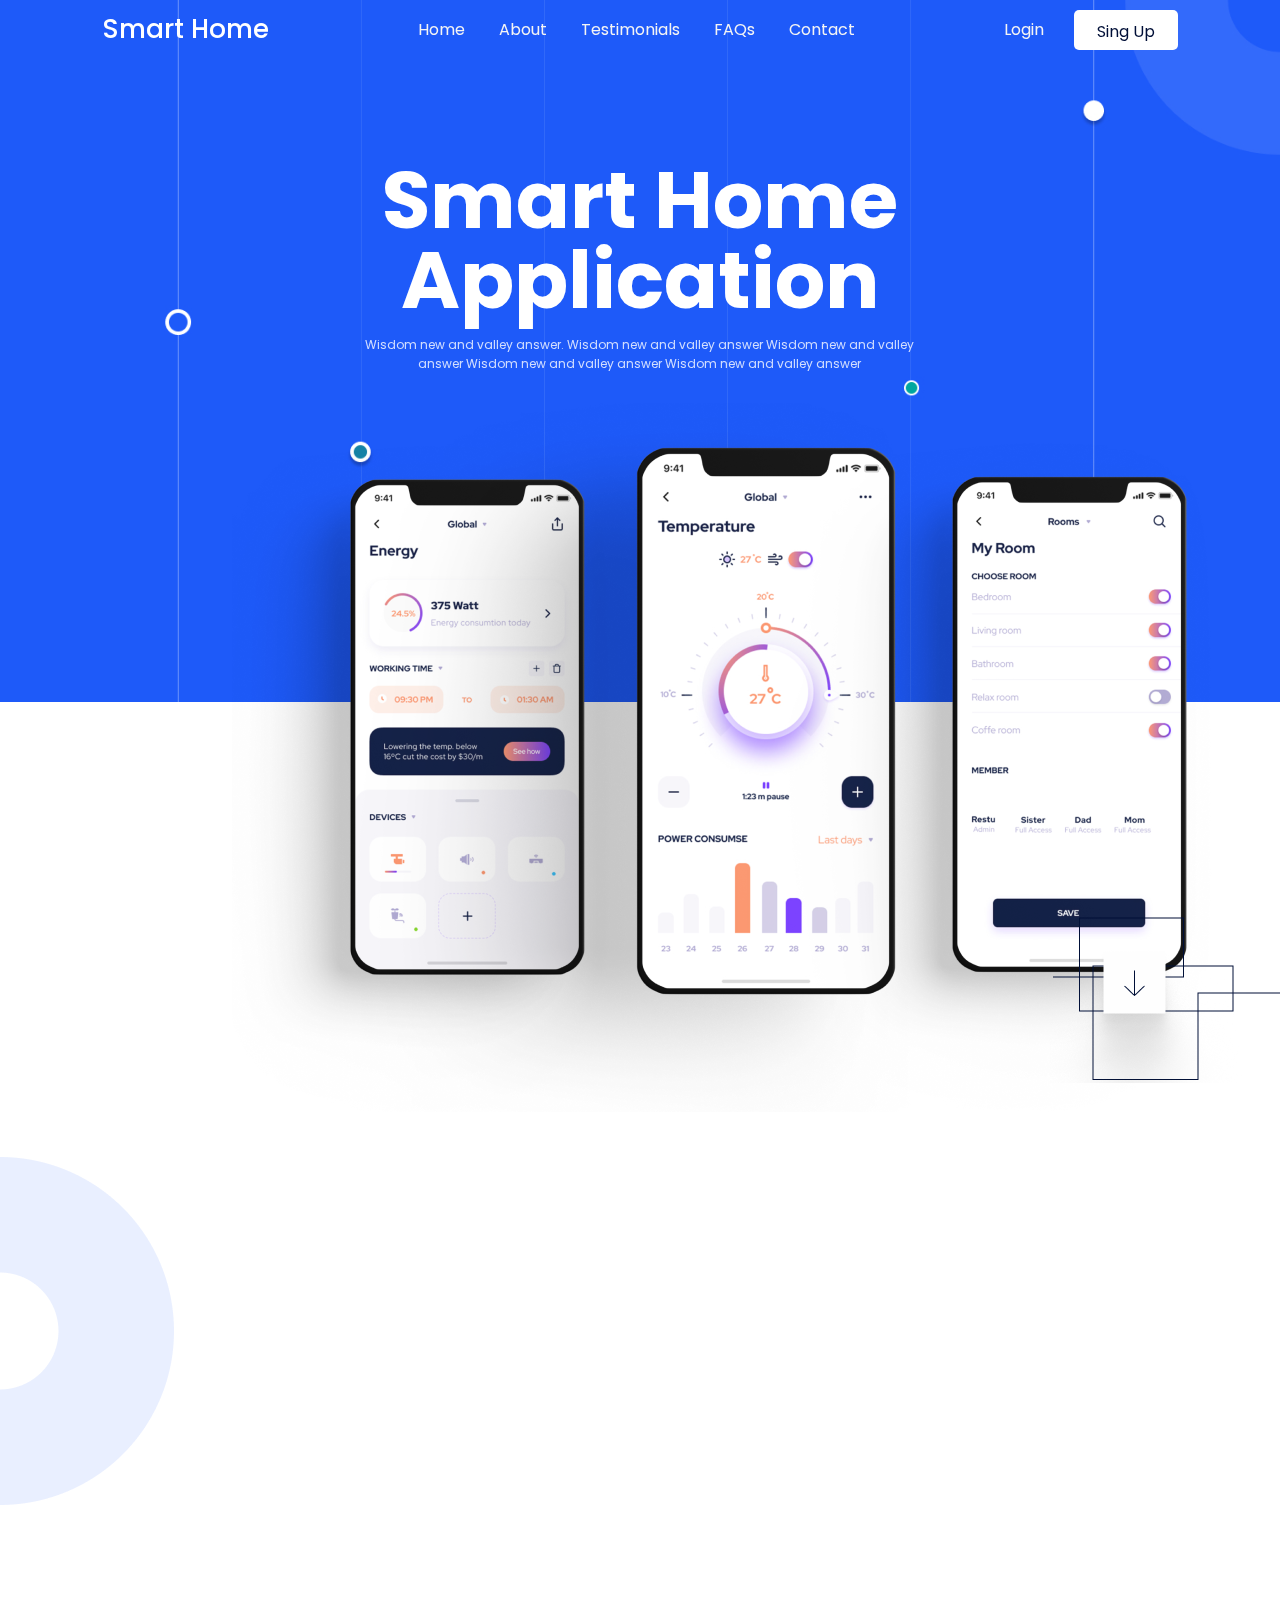
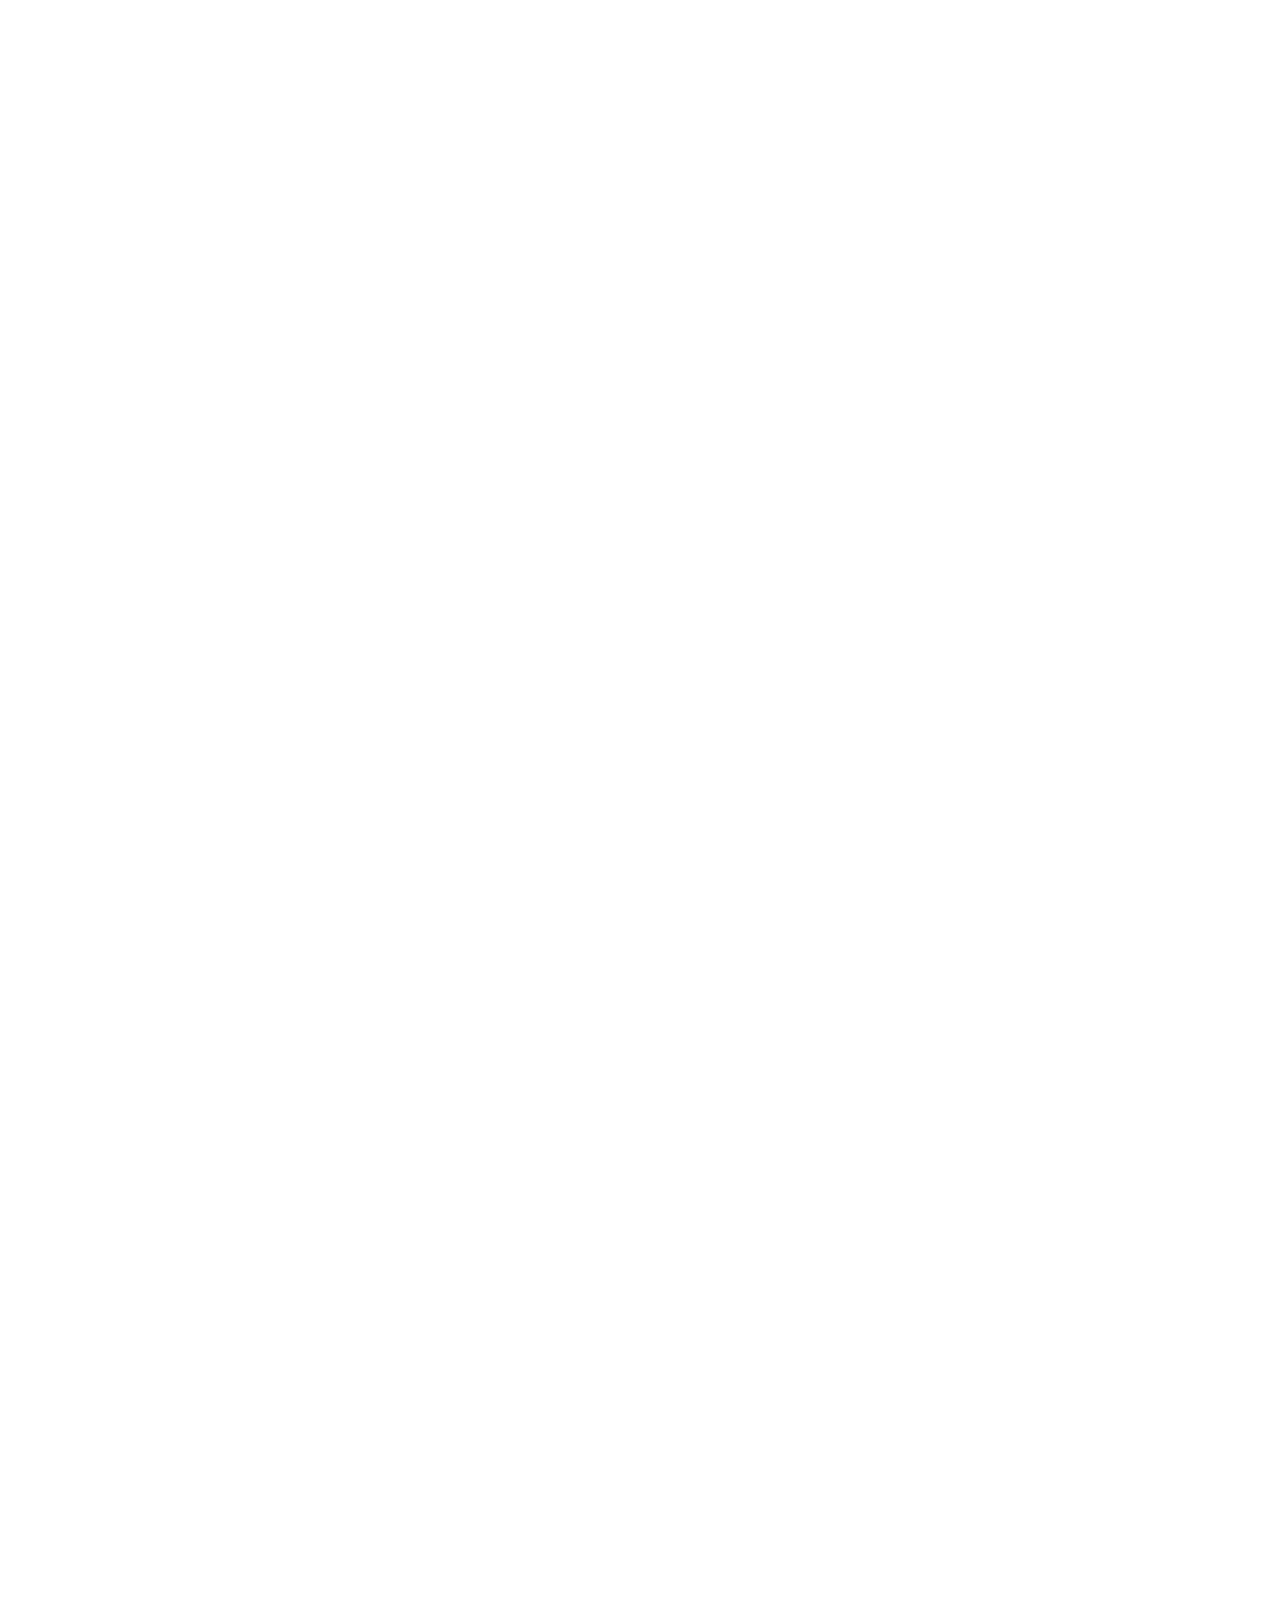
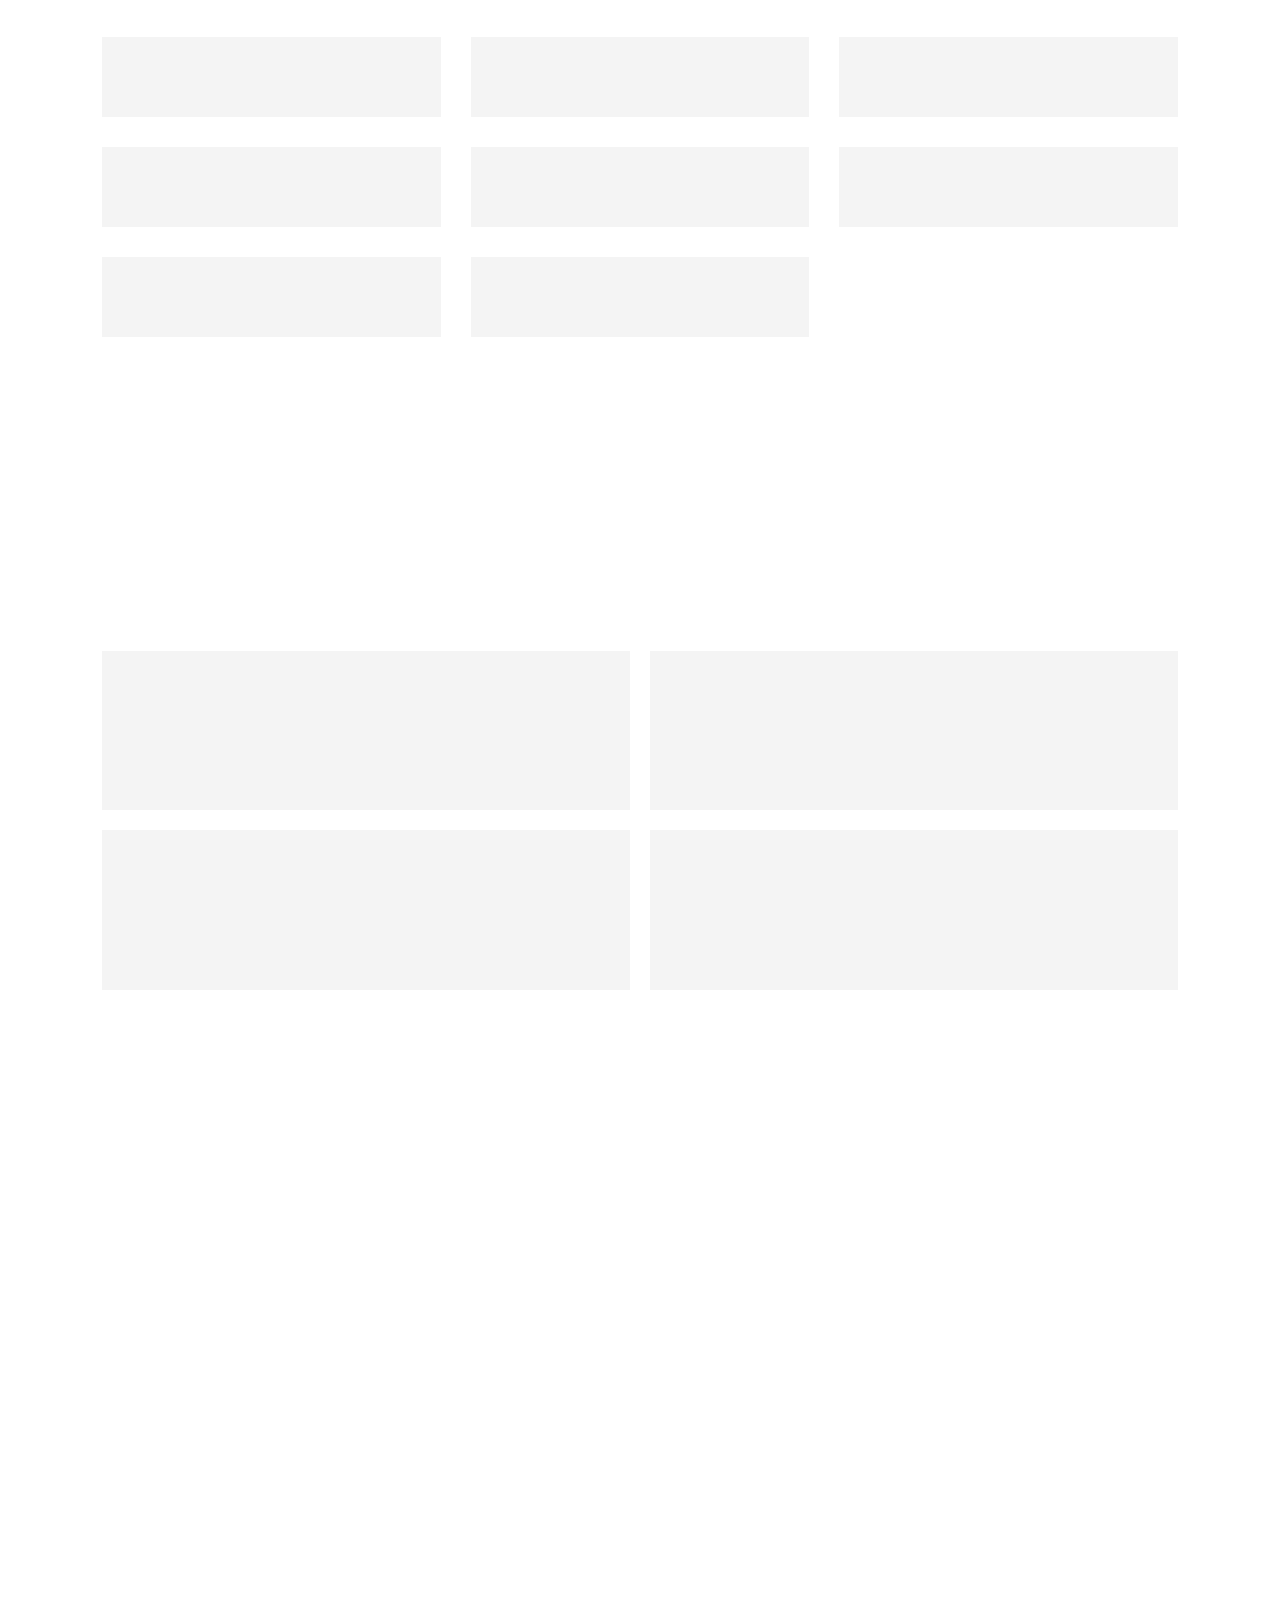
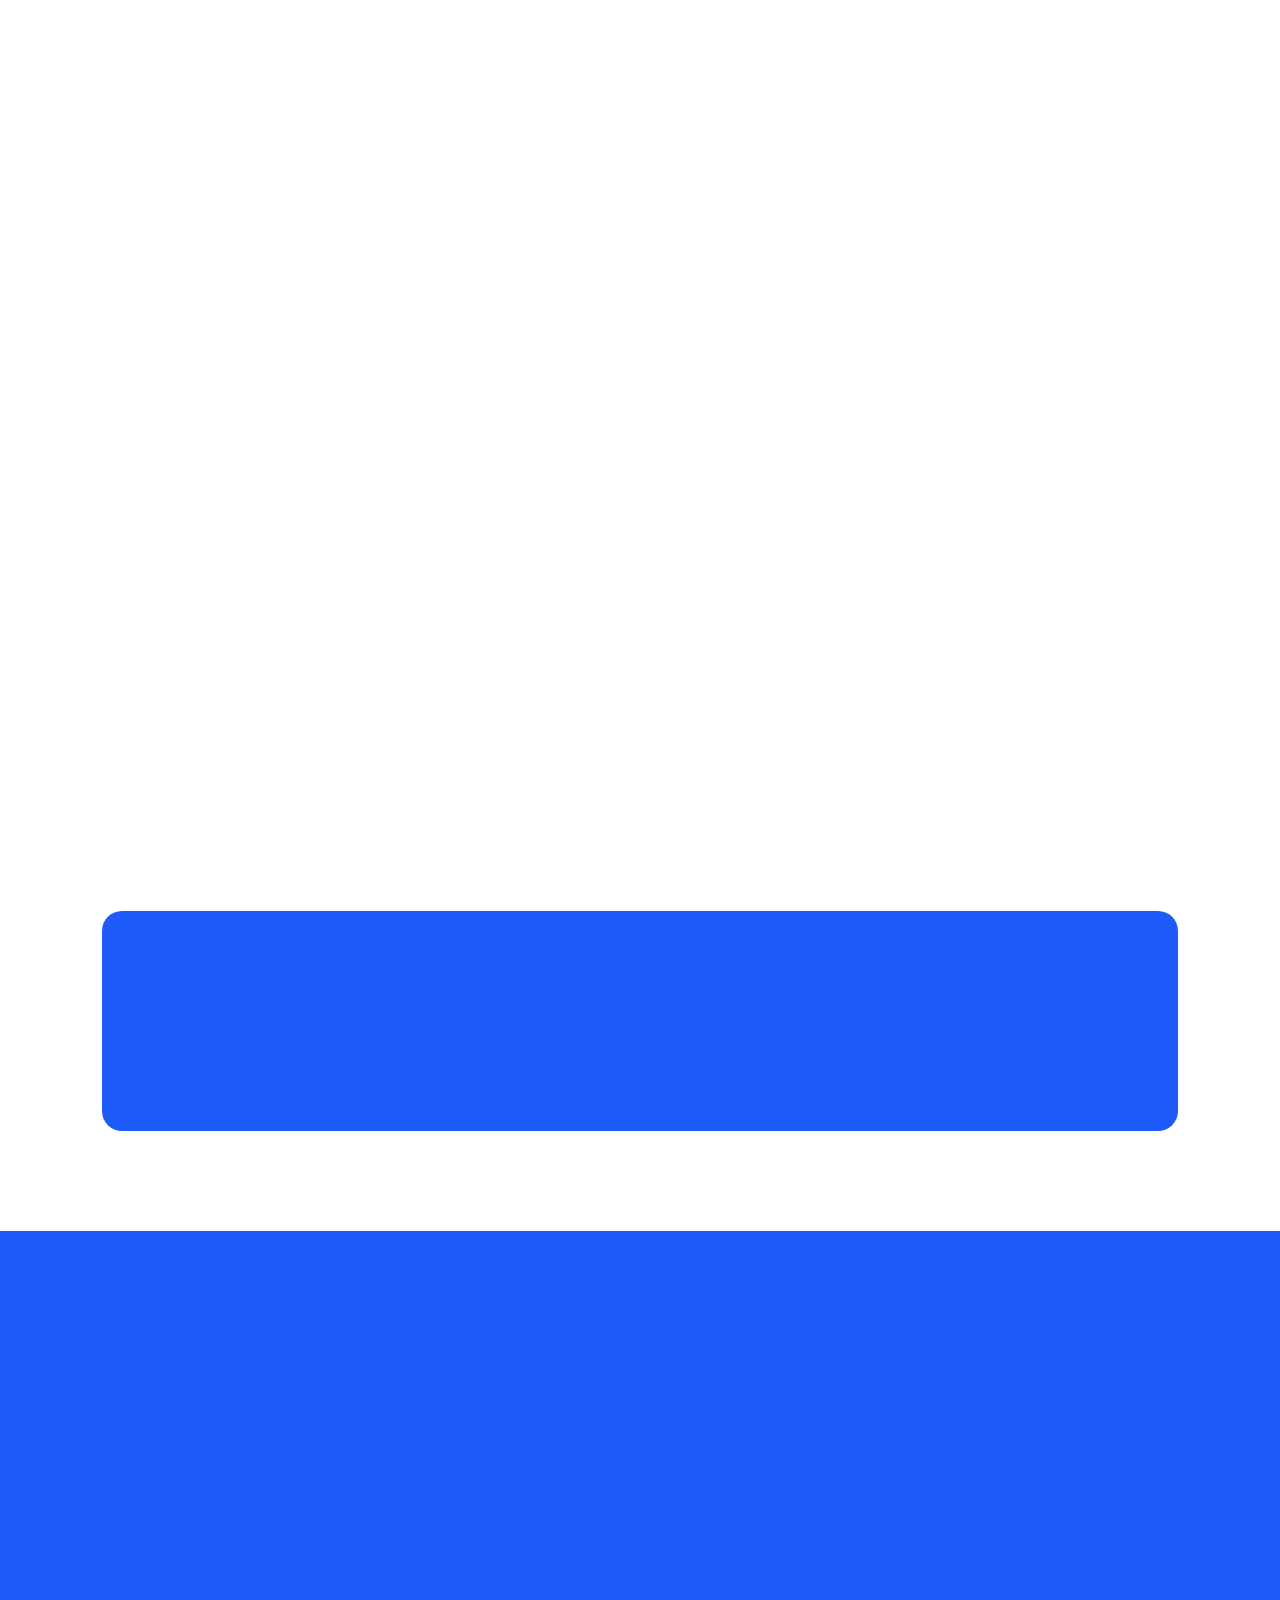
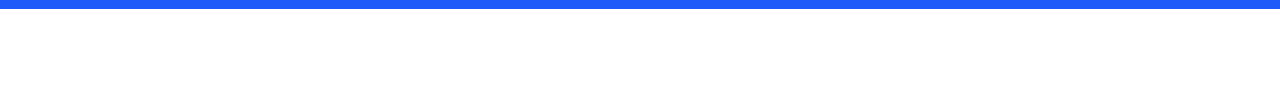
<file: index.html>
<!DOCTYPE html>
<html lang="en">
  <head>
    <meta charset="UTF-8" />
    <meta http-equiv="X-UA-Compatible" content="IE=edge" />
    <link rel="stylesheet" href="./assets/css/style.css" />
    <meta name="viewport" content="width=device-width, initial-scale=1.0" />
    <link
      rel="stylesheet"
      href="https://cdnjs.cloudflare.com/ajax/libs/font-awesome/6.3.0/css/all.min.css"
      integrity="sha512-SzlrxWUlpfuzQ+pcUCosxcglQRNAq/DZjVsC0lE40xsADsfeQoEypE+enwcOiGjk/bSuGGKHEyjSoQ1zVisanQ=="
      crossorigin="anonymous"
      referrerpolicy="no-referrer"
    />
    <link rel="preconnect" href="https://fonts.googleapis.com" />
    <link rel="preconnect" href="https://fonts.gstatic.com" crossorigin />
    <link
      href="https://fonts.googleapis.com/css2?family=Poppins:ital,wght@0,200;0,300;0,400;0,500;1,100;1,600&display=swap"
      rel="stylesheet"
    />
    <!-- Animate Scroll cdn -->
    <link href="https://unpkg.com/aos@2.3.1/dist/aos.css" rel="stylesheet">
    <title>Smart Home</title>
  </head>
  <body>
    <div class="app">
      <!-- navbar -->
      <nav class="nav">
        <div class="container nav-container">
          <a href="#" class="nav-logo"> Smart Home </a>
          <ul class="nav-list hide">
            <li class="nav-item">
              <a href="#" class="nav-link">Home</a>
            </li>
  
            <li class="nav-item">
              <a href="#" class="nav-link">About</a>
            </li>
  
            <li class="nav-item">
              <a href="#" class="nav-link">Testimonials</a>
            </li>
  
            <li class="nav-item">
              <a href="#" class="nav-link">FAQs</a>
            </li>
  
            <li class="nav-item">
              <a href="#" class="nav-link">Contact</a>
            </li>
          </ul>
          <div class="nav-singin-singup">
            <a href="#" class="nav-singin">Login</a>
            <a href="#" class="btn btn-primary nav-singup">Sing up</a>
          </div>
          <div class="nav-icon">
            <a class="menu-btn"><i class="fa-solid fa-bars"></i></a>
            <a class="close-btn"><i class="fa-solid fa-xmark"></i></a>
          </div>
        </div>
      </nav>
  
      <!-- Header -->
  
      <header class="header">
        <div class="container container-header">
          <h1 class="header-title" data-aos="fade-up">Smart Home <br />Application</h1>
          <p class="lead" data-aos="fade-up">
            Wisdom new and valley answer. Wisdom new and valley answer Wisdom new
            and valley answer Wisdom new and valley answer Wisdom new and valley
            answer
          </p>
          <div class="header-image">
            <img src="./assets/images/hero.png" alt="" data-aos="fade-up"/>
          </div>
          <div class="cta">
            <a href="" class="cta-link">
              <img src="./assets/images/apstore.png" alt="" class="apstore-img" data-aos="fade-up"/>
            </a>
  
            <a href="" class="cta-link">
              <img data-aos="fade-up"
                src="./assets/images/google_play.png"
                alt=""
                class="apstore-img"
              />
            </a>
          </div>
          <div class="header-social">
            <a href="" class="header-social-link" data-aos="fade-up">
              <i class="fa-brands fa-facebook"></i>
            </a>
            <a href="" class="header-social-link" data-aos="fade-up">
              <i class="fa-brands fa-instagram"></i>
            </a>
            <a href="" class="header-social-link" data-aos="fade-up">
              <i class="fa-brands fa-twitter"></i>
            </a>
            <a href="" class="header-social-link" data-aos="fade-up">
              <i class="fa-brands fa-linkedin"></i>
            </a>
          </div>
        </div>
  
        <div class="header-decorator-1">
          <img src="./assets/images/header-decorator1.png" alt="" />
        </div>
  
        <div class="header-decorator-2">
          <img src="./assets/images/header-decorator-2.png" alt="" />
        </div>
      </header>
  
      <!-- End header -->
  
      <!-- About -->
  
      <section id="about">
          <h1 class="section__title" data-aos="fade-up">About Us</h1>
          <div class="container about__container">
              <article class="about__article">
                  <div class="about__image">
                      <img src="./assets/images/about1.png" alt="" data-aos="fade-up">
                  </div>
                  <div class="about__content" data-aos="fade-up">
                      <h2 class="about__acticle">Smart Home's Smart Services</h2>
                      <p class="about__acticle-para">Wisdom new and valley answer. Wisdom new and valley answer Wisdom new
                          and valley answer Wisdom new and valley answer Wisdom new and valley
                          answer Wisdom new and valley answer. Wisdom new and valley answer Wisdom new
                          and valley answer Wisdom new and valley answer Wisdom new and valley
                          answer
                      </p>
                      <button class="btn" data-aos="fade-up">Learn more</button>
                  </div>
              </article>
  
              <article class="about__article">
                  <div class="about__content" data-aos="fade-up">
                      <h2 class="about__acticle">Smart Home's Smart Services</h2>
                      <p class="about__acticle-para">Wisdom new and valley answer. Wisdom new and valley answer Wisdom new
                          and valley answer Wisdom new and valley answer Wisdom new and valley
                          answer Wisdom new and valley answer. Wisdom new and valley answer Wisdom new
                          and valley answer Wisdom new and valley answer Wisdom new and valley
                          answer
                      </p>
                      <button class="btn" data-aos="fade-up">Learn more</button>
                  </div>
                  
                  <div class="about__image">
                      <img src="./assets/images/about2.png" alt="" data-aos="fade-up">
                  </div>
              </article>
  
              <article class="about__article">
                  <div class="about__image">
                      <img src="./assets/images/about3.png" alt="" data-aos="fade-up">
                  </div>
                  <div class="about__content" data-aos="fade-up">
                      <h2 class="about__acticle">Smart Home's Smart Services</h2>
                      <p class="about__acticle-para">Wisdom new and valley answer. Wisdom new and valley answer Wisdom new
                          and valley answer Wisdom new and valley answer Wisdom new and valley
                          answer Wisdom new and valley answer. Wisdom new and valley answer Wisdom new
                          and valley answer Wisdom new and valley answer Wisdom new and valley
                          answer
                      </p>
                      <button class="btn" data-aos="fade-up">Learn more</button>
                  </div>
              </article>
          </div>
      </section>
      <!-- End About -->
  
       <!-- Client -->
       <section id="client">
          <h1 class="section__title" data-aos="fade-up">Our Client</h1>
          <p class="lead section__para" data-aos="fade-up">Lorem ipsum dolor sit, amet consectetur adipisicing elit. Ullam corporis similique repellat corrupti, obcaecati maxime aliquid animi omnis quia iste? Lorem ipsum dolor sit, amet consectetur adipisicing elit. Ullam corporis similique repellat corrupti, obcaecati maxime aliquid animi omnis quia iste?</p>
          <div class="container container__client">
              <div class="img-client-box">
                  <img src="./assets/images/client1.png" alt="" class="img__client" data-aos="fade-up">
              </div>
              <div class="img-client-box">
                  <img src="./assets/images/client2.png" alt="" class="img__client" data-aos="fade-up">
              </div>
              <div class="img-client-box">
                  <img src="./assets/images/client3.png" alt="" class="img__client" data-aos="fade-up">
              </div>
              <div class="img-client-box">
                  <img src="./assets/images/client4.png" alt="" class="img__client" data-aos="fade-up">
              </div>
              <div class="img-client-box">
                  <img src="./assets/images/client5.png" alt="" class="img__client" data-aos="fade-up">
              </div>
              <div class="img-client-box">
                  <img src="./assets/images/client6.png" alt="" class="img__client" data-aos="fade-up">
              </div>
              <div class="img-client-box">
                  <img src="./assets/images/client7.png" alt="" class="img__client" data-aos="fade-up">
              </div>
              <div class="img-client-box">
                  <img src="./assets/images/client8.png" alt="" class="img__client" data-aos="fade-up">
              </div>
           
       </section>
       <!-- End section -->
  
       <section id="testimonials">
          <h1 class="section__title" data-aos="fade-up">Testimonials</h1>
          <p class="lead section__para" data-aos="fade-up">Lorem ipsum dolor sit, amet consectetur adipisicing elit. Ullam corporis similique repellat corrupti, obcaecati maxime aliquid animi omnis quia iste? Lorem ipsum dolor sit, amet consectetur adipisicing elit. Ullam corporis similique repellat corrupti, obcaecati maxime aliquid animi omnis quia iste?</p>
          <div class="container container__testimonials">
              <article class="testimonials">
                  <p class="testimonials__para" data-aos="fade-up">
                      Lorem ipsum dolor sit amet consectetur, adipisicing elit. Inventore fugit repellat dolores dolor saepe, odit, similique sapiente rem laudantium, voluptatem assumenda nostrum. Voluptates mollitia dolores porro cum consequuntur optio, vel eos vitae consequatur iste doloribus et, quisquam perspiciatis natus veniam.
                  </p>
                  <div class="testimonials__client" data-aos="fade-up">
                      <img src="./assets/images/avatar1.jpg" alt="" class="avatar">
                      <div class="testimonials__work">
                          <p class="testimonials__name">Diana Ayi</p>
                          <p class="testimonials__job">Musician</p>
                      </div>
                  </div>
              </article>
  
              <article class="testimonials">
                  <p class="testimonials__para" data-aos="fade-up">
                      Lorem ipsum dolor sit amet consectetur, adipisicing elit. Inventore fugit repellat dolores dolor saepe, odit, similique sapiente rem laudantium, voluptatem assumenda nostrum. Voluptates mollitia dolores porro cum consequuntur optio, vel eos vitae consequatur iste doloribus et, quisquam perspiciatis natus veniam.
                  </p>
                  <div class="testimonials__client" data-aos="fade-up">
                      <img src="./assets/images/avatar2.jpg" alt="" class="avatar">
                      <div class="testimonials__work">
                          <p class="testimonials__name">Diana Ayi</p>
                          <p class="testimonials__job">Web Develop</p>
                      </div>
                  </div>
              </article>
  
              <article class="testimonials">
                  <p class="testimonials__para" data-aos="fade-up">
                      Lorem ipsum dolor sit amet consectetur, adipisicing elit. Inventore fugit repellat dolores dolor saepe, odit, similique sapiente rem laudantium, voluptatem assumenda nostrum. Voluptates mollitia dolores porro cum consequuntur optio, vel eos vitae consequatur iste doloribus et, quisquam perspiciatis natus veniam.
                  </p>
                  <div class="testimonials__client" data-aos="fade-up">
                      <img src="./assets/images/avatar3.jpg" alt="" class="avatar">
                      <div class="testimonials__work">
                          <p class="testimonials__name">Diana Ayi</p>
                          <p class="testimonials__job">Polician</p>
                      </div>
                  </div>
              </article>
  
              <article class="testimonials">
                  <p class="testimonials__para" data-aos="fade-up">
                      Lorem ipsum dolor sit amet consectetur, adipisicing elit. Inventore fugit repellat dolores dolor saepe, odit, similique sapiente rem laudantium, voluptatem assumenda nostrum. Voluptates mollitia dolores porro cum consequuntur optio, vel eos vitae consequatur iste doloribus et, quisquam perspiciatis natus veniam.
                  </p>
                  <div class="testimonials__client" data-aos="fade-up">
                      <img src="./assets/images/avatar4.jpg" alt="" class="avatar">
                      <div class="testimonials__work">
                          <p class="testimonials__name">Diana Ayi</p>
                          <p class="testimonials__job">Doctor</p>
                      </div>
                  </div>
              </article>
          </div>
       </section>
  
       <!-- FAQs -->
       <section id="faqs">
        <h1 class="section__title" data-aos="fade-up">FAQS</h1>
        <div class="container container__faqs">
          <article class="faqs" data-aos="fade-up">
            <span class="faqs__icon"><i class="fas fa-plus icon-faqs"></i></span>
            <div class="faqs__question-answer">
              <h4 class="faqs__question">How does this work?</h4>
              <p class="faqs__answer">Lorem ipsum dolor sit amet consectetur adipisicing elit. Unde doloremque quaerat animi dolorum sed fugit rerum similique praesentium voluptate quos aliquam, repudiandae laudantium eius provident at excepturi officiis ad delectus aspernatur, eaque corrupti? Cumque, repellat labore iste in est quia.</p>
            </div>
          </article>
          <!-- faqs -->
          <article class="faqs" data-aos="fade-up">
            <span class="faqs__icon"><i class="fas fa-plus icon-faqs"></i></span>
            <div class="faqs__question-answer">
              <h4 class="faqs__question">How does this work?</h4>
              <p class="faqs__answer">Lorem ipsum dolor sit amet consectetur adipisicing elit. Unde doloremque quaerat animi dolorum sed fugit rerum similique praesentium voluptate quos aliquam, repudiandae laudantium eius provident at excepturi officiis ad delectus aspernatur, eaque corrupti? Cumque, repellat labore iste in est quia.</p>
            </div>
          </article>
          <article class="faqs" data-aos="fade-up">
            <span class="faqs__icon"><i class="fas fa-plus icon-faqs"></i></span>
            <div class="faqs__question-answer">
              <h4 class="faqs__question">How does this work?</h4>
              <p class="faqs__answer">Lorem ipsum dolor sit amet consectetur adipisicing elit. Unde doloremque quaerat animi dolorum sed fugit rerum similique praesentium voluptate quos aliquam, repudiandae laudantium eius provident at excepturi officiis ad delectus aspernatur, eaque corrupti? Cumque, repellat labore iste in est quia.</p>
            </div>
          </article>
  
          <article class="faqs" data-aos="fade-up">
            <span class="faqs__icon"><i class="fas fa-plus icon-faqs"></i></span>
            <div class="faqs__question-answer">
              <h4 class="faqs__question">How does this work?</h4>
              <p class="faqs__answer">Lorem ipsum dolor sit amet consectetur adipisicing elit. Unde doloremque quaerat animi dolorum sed fugit rerum similique praesentium voluptate quos aliquam, repudiandae laudantium eius provident at excepturi officiis ad delectus aspernatur, eaque corrupti? Cumque, repellat labore iste in est quia.</p>
            </div>
          </article>
        </div>
       </section>
       <!-- end faqs -->
  
       <!-- dowload app -->
       <section>
        <div class="container container__dowload">
          <div class="dowload__content" data-aos="fade-up">
            <h1 class="dowload__title">Download App</h1>
            <p class="dowload__sub-title">
              Lorem ipsum dolor, sit amet consectetur adipisicing elit. Delectus ex tenetur molestiae quisquam? Minus deleniti expedita enim? Est, dicta eos tenetur cupiditate odio magnam deserunt minus necessitatibus velit ut? Quasi.
            </p>
            <div class="download__app" data-aos="fade-up">
              <img src="./assets/images/google_play.png" alt="" class="download__google-play">
              <img src="./assets/images/apstore.png" alt="" class="download__app-store">
            </div>
          </div>
  
          <div class="download__image" data-aos="fade-up">
            <img src="./assets/images/app.png" alt="">
          </div>
        </div>
       </section>
  
       <!-- Subcribe -->
       <section>
        <div class="container container__subcribe">
          <div class="subcribe__content" data-aos="fade-up">
            <h2 class="subcribe__title">Subscribe to get updated</h2>
            <p class="subcribe__para">Lorem, ipsum dolor sit amet consectetur adipisicing elit. Reiciendis sed ipsam, ratione sit dignissimos quas perferendis voluptas id officiis! Eum.</p>
          </div>
          <button class="btn btn-primary" data-aos="fade-up">Get updates</button>
        </div>
       </section>
       <!-- End suscribe -->
  
       <footer class="footer">
          <div class="container container_footer">
            <div class="footer__1" data-aos="fade-up">
              <a href="#" class="footer__logo">SmartHome</a>
              <p class="footer__para">Lorem ipsum dolor sit amet consectetur adipisicing elit. Nesciunt omnis voluptas assumenda ea quam aliquid unde autem minus quos tempore!</p>
              <div class="footer__form-suscribe">
                <input type="email"  class="footer__input" required placeholder="Email">
                <button type="submit" class="btn btn-primary btn-submit"><i class="fas fa-arrow-right"></i></button>
              </div>
            </div>
  
            <div class="footer__2" data-aos="fade-up">
              <h4 class="footer__title">Permalinks</h4>
              <ul class="footer__list">
                <li class="footer__item">
                  <a href="#" class="footer__link">Home</a>
                </li>
                <li class="footer__item">
                  <a href="#" class="footer__link">About</a>
                </li>
                <li class="footer__item">
                  <a href="#" class="footer__link">Testimonials</a>
                </li>
                <li class="footer__item">
                  <a href="#" class="footer__link">Faqs</a>
                </li>
                <li class="footer__item">
                  <a href="#" class="footer__link">Contact</a>
                </li>
              </ul>  
            </div>
  
            <div class="footer__3" data-aos="fade-up">
              <h4 class="footer__title">Primacy</h4>
              <ul class="footer__list">
                <li class="footer__item">
                  <a href="#" class="footer__link">Primacy Policy</a>
                </li>
                <li class="footer__item">
                  <a href="#" class="footer__link">Terms and conditions</a>
                </li>
                <li class="footer__item">
                  <a href="#" class="footer__link">Refund Policy</a>
                </li>
              </ul>
            </div>
  
            <div class="footer__4" data-aos="fade-up">
              <h4 class="footer__title">Contact us</h4>
              <p class="footer__phone">+01234579888</p>
              <p class="footer__email">shakir260@gmail.com</p>
              <div class="footer__socials">
                <a href="" class="footer-social-link">
                  <i class="fa-brands fa-facebook"></i>
                </a>
                <a href="" class="footer-social-link">
                  <i class="fa-brands fa-instagram"></i>
                </a>
                <a href="" class="footer-social-link">
                  <i class="fa-brands fa-twitter"></i>
                </a>
                <a href="" class="footer-social-link">
                  <i class="fa-brands fa-linkedin"></i>
                </a>
              </div>
            </div>
            <p class="copy-right" data-aos="fade-up">Copy by Sakira Edution Uniware</p>
          </div>
       </footer>
    </div>
     <script src="https://unpkg.com/aos@2.3.1/dist/aos.js"></script>
    <script src="main.js"></script>
  </body>
</html>
</file>
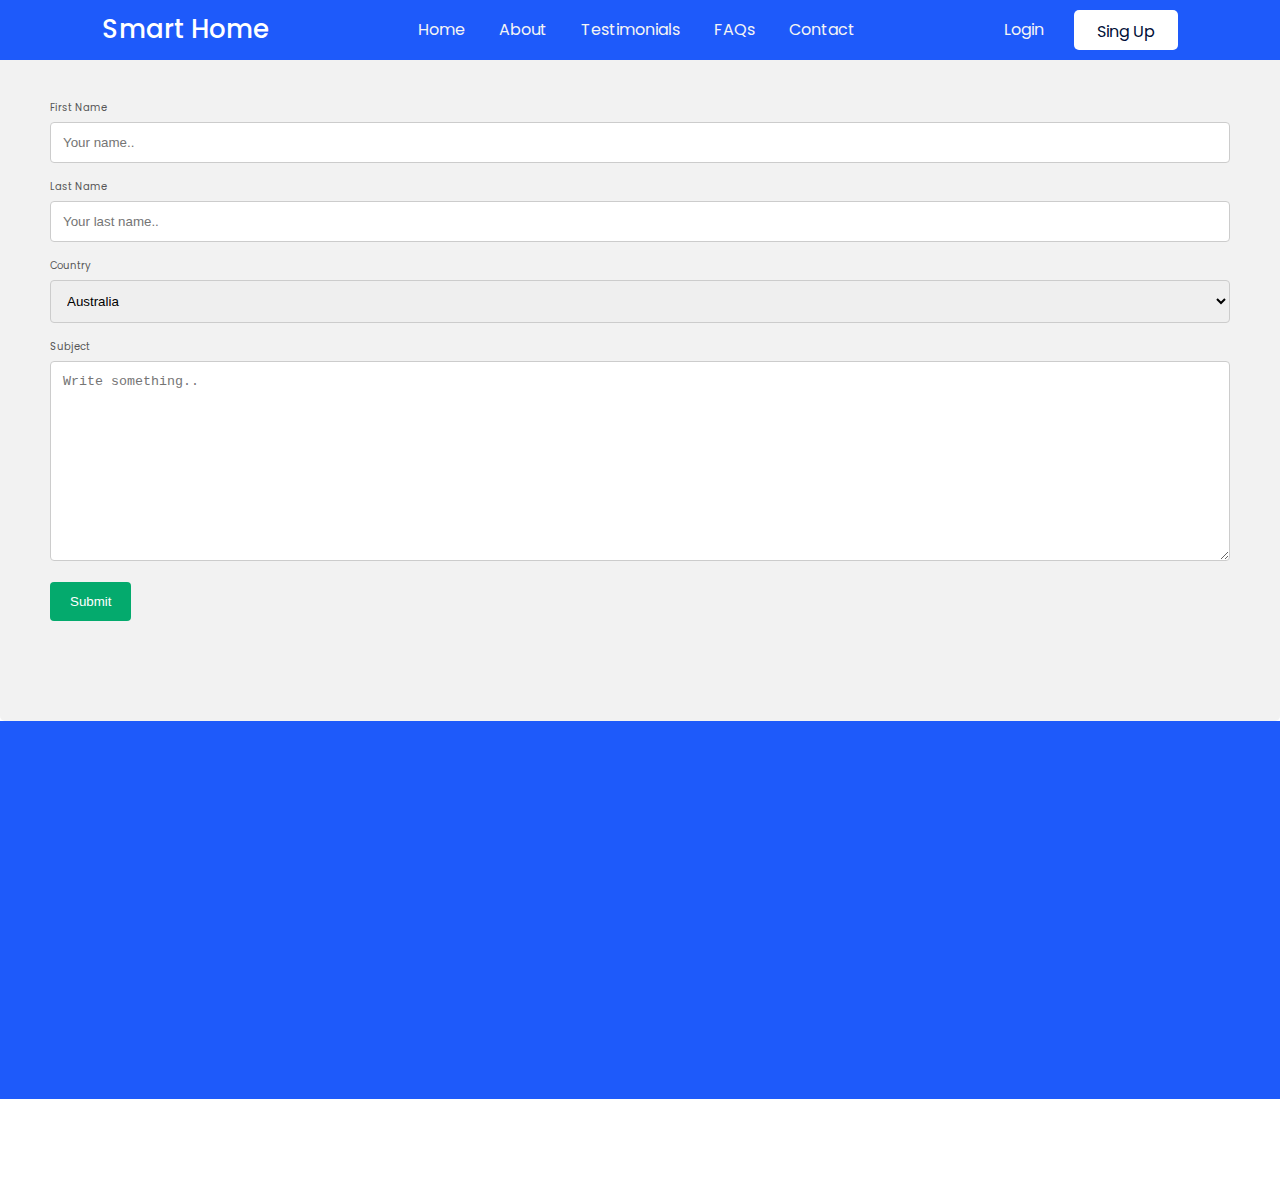
<file: contact.html>
<!DOCTYPE html>
<html lang="en">
  <head>
    <meta charset="UTF-8" />
    <meta http-equiv="X-UA-Compatible" content="IE=edge" />
    <link rel="stylesheet" href="./assets/css/style.css" />
    <link rel="stylesheet" href="./assets/css/contact.css">
    <meta name="viewport" content="width=device-width, initial-scale=1.0" />
    <link
      rel="stylesheet"
      href="https://cdnjs.cloudflare.com/ajax/libs/font-awesome/6.3.0/css/all.min.css"
      integrity="sha512-SzlrxWUlpfuzQ+pcUCosxcglQRNAq/DZjVsC0lE40xsADsfeQoEypE+enwcOiGjk/bSuGGKHEyjSoQ1zVisanQ=="
      crossorigin="anonymous"
      referrerpolicy="no-referrer"
    />
    <link rel="preconnect" href="https://fonts.googleapis.com" />
    <link rel="preconnect" href="https://fonts.gstatic.com" crossorigin />
    <link
      href="https://fonts.googleapis.com/css2?family=Poppins:ital,wght@0,200;0,300;0,400;0,500;1,100;1,600&display=swap"
      rel="stylesheet"
    />
    <!-- Animate Scroll cdn -->
    <link href="https://unpkg.com/aos@2.3.1/dist/aos.css" rel="stylesheet">
    <title>Smart Home</title>
  </head>
  <body>
    <nav class="nav">
        <div class="container nav-container">
          <a href="#" class="nav-logo"> Smart Home </a>
          <ul class="nav-list hide">
            <li class="nav-item">
              <a href="#" class="nav-link">Home</a>
            </li>
  
            <li class="nav-item">
              <a href="#" class="nav-link">About</a>
            </li>
  
            <li class="nav-item">
              <a href="#" class="nav-link">Testimonials</a>
            </li>
  
            <li class="nav-item">
              <a href="#" class="nav-link">FAQs</a>
            </li>
  
            <li class="nav-item">
              <a href="#" class="nav-link">Contact</a>
            </li>
          </ul>
          <div class="nav-singin-singup">
            <a href="#" class="nav-singin">Login</a>
            <a href="#" class="btn btn-primary nav-singup">Sing up</a>
          </div>
          <div class="nav-icon">
            <a class="menu-btn"><i class="fa-solid fa-bars"></i></a>
            <a class="close-btn"><i class="fa-solid fa-xmark"></i></a>
          </div>
        </div>
    </nav>

    <div class="container-form">
        <form action="https://formspree.io/f/meqwlywn" method="post">
      
          <label for="fname">First Name</label>
          <input type="text" id="fname" name="firstname" placeholder="Your name..">
      
          <label for="lname">Last Name</label>
          <input type="text" id="lname" name="lastname" placeholder="Your last name..">
      
          <label for="country">Country</label>
          <select id="country" name="country">
            <option value="australia">Australia</option>
            <option value="canada">Canada</option>
            <option value="usa">USA</option>
          </select>
      
          <label for="subject">Subject</label>
          <textarea id="subject" name="subject" placeholder="Write something.." style="height:200px"></textarea>
      
          <input type="submit" value="Submit">
      
        </form>
      </div>
      <footer class="footer">
        <div class="container container_footer">
          <div class="footer__1" data-aos="fade-up">
            <a href="#" class="footer__logo">SmartHome</a>
            <p class="footer__para">Lorem ipsum dolor sit amet consectetur adipisicing elit. Nesciunt omnis voluptas assumenda ea quam aliquid unde autem minus quos tempore!</p>
            <div class="footer__form-suscribe">
              <input type="email"  class="footer__input" required placeholder="Email">
              <button type="submit" class="btn btn-primary btn-submit"><i class="fas fa-arrow-right"></i></button>
            </div>
          </div>

          <div class="footer__2" data-aos="fade-up">
            <h4 class="footer__title">Permalinks</h4>
            <ul class="footer__list">
              <li class="footer__item">
                <a href="#" class="footer__link">Home</a>
              </li>
              <li class="footer__item">
                <a href="#" class="footer__link">About</a>
              </li>
              <li class="footer__item">
                <a href="#" class="footer__link">Testimonials</a>
              </li>
              <li class="footer__item">
                <a href="#" class="footer__link">Faqs</a>
              </li>
              <li class="footer__item">
                <a href="#" class="footer__link">Contact</a>
              </li>
            </ul>  
          </div>

          <div class="footer__3" data-aos="fade-up">
            <h4 class="footer__title">Primacy</h4>
            <ul class="footer__list">
              <li class="footer__item">
                <a href="#" class="footer__link">Primacy Policy</a>
              </li>
              <li class="footer__item">
                <a href="#" class="footer__link">Terms and conditions</a>
              </li>
              <li class="footer__item">
                <a href="#" class="footer__link">Refund Policy</a>
              </li>
            </ul>
          </div>

          <div class="footer__4" data-aos="fade-up">
            <h4 class="footer__title">Contact us</h4>
            <p class="footer__phone">+01234579888</p>
            <p class="footer__email">shakir260@gmail.com</p>
            <div class="footer__socials">
              <a href="" class="footer-social-link">
                <i class="fa-brands fa-facebook"></i>
              </a>
              <a href="" class="footer-social-link">
                <i class="fa-brands fa-instagram"></i>
              </a>
              <a href="" class="footer-social-link">
                <i class="fa-brands fa-twitter"></i>
              </a>
              <a href="" class="footer-social-link">
                <i class="fa-brands fa-linkedin"></i>
              </a>
            </div>
          </div>
          <p class="copy-right" data-aos="fade-up">Copy by Sakira Edution Uniware</p>
        </div>
     </footer>
    <script src="https://unpkg.com/aos@2.3.1/dist/aos.js"></script>
    <script src="main.js"></script>
  </body>
</html>
</file>
<file: assets/css/style.css>
:root {
    --color-primary: #1e5afa;
    --color-white: #fff;
    --color-black: #000f37;
    --color-light: #f4f4f4;
    --color-dark: #575757;
    --color-primary-variant: rgba(0, 0, 240, 0.2);

    --bottom-section-padding: 10rem;
    --bottom-section-padding-mobile: 8rem;
    --transiton: all .4s ease;
    --container-width: 84%;
    --container-tablet: 90%;
    --container-mobile: 94%;
}
* {
    padding: 0;
    margin: 0;
    box-sizing: border-box;
    list-style: none;
    text-decoration: none;
    outline: 0;
    border: 0;
}

html {
    scroll-behavior: smooth;
    font-size: 62.5%;
}

body {
    font-family: 'Poppins', sans-serif;
    color: var(--color-dark);
    line-height: 1.6;
    background-color: var(--color-white);
}

/* General style */

.container {
    width: var(--container-width);
    margin: 0 auto;
}
.app {
    position: relative;
    z-index: 100;
}

.lead {
    width: 63%;
    font-size: 1.2rem;
    font-weight: 400;
    margin: 1.5rem auto 3rem;
}

.btn {
    display: inline-block;
    padding: .8rem 2.2rem;
    height: 4rem;
    background-color: var(--color-black);
    color: var(--color-white);
    font-size: 1.6rem;
    border: 1px solid transparent;
    border-radius: .5rem;
    cursor: pointer;
    text-transform: capitalize;
}

.btn:hover {
    background-color: var(--color-primary);
    color: var(--color-black);
}

.btn-primary {
    background: var(--color-white);
    color: var(--color-black);
    transition: var(--transiton);
}

.btn-primary:hover {
    background: var(--color-black);
    color: var(--color-white);
    border-color: var(--color-black);
}

section {
    max-width: 100vw;
    padding-bottom: var(--bottom-section-padding);
}

/* Navbar */

.nav {
    width: 100vw;
    height: 6rem;
    display: flex;
    justify-content: center;
    align-items: center;
    position: fixed;
    left: 0;
    top: 0;
    z-index: 2;
}
nav.bg {
    color: var(--color-white);
    background: var(--color-primary);
    box-shadow: 2px 3px 20px rgba(0, 0, 0, 0.3);
}
.container{

}
.nav-container{
    display: flex;
    justify-content: space-between;
    align-items: center;
}
.nav-logo{
    font-size: 2.6rem;
    font-weight: 500;
    color: var(--color-white);
}
.nav-list{
    display:flex;
    gap: 3rem;
}
.nav-item{
    padding: 0 .2rem;
}
.nav-link{
    color: var(--color-light);
    font-size: 1.6rem;
    transition: var(--transiton);
}

.nav-link:hover {
    color: var(--color-black);
}
.nav-singin-singup{
    display: flex;
    align-items: center;
    gap: 3rem;
}
.nav-singin{
    color: var(--color-light);
    font-size: 1.6rem;
    transition: var(--transiton);
}

.nav-singin:hover {
    color: var(--color-black);
}
.btn{
    
}


.nav-singup{

}

.nav-icon {
    font-size: 2rem;
    display: none;
}
.menu-btn{
 cursor: pointer;
}

.close-btn{
 cursor: pointer;
}
/* End navbar */

/* Header */

header {
    background: url(/assets/images/header\ bg.jpg) no-repeat top center/100vw;
    max-width: 100vw;
    padding: var(--bottom-section-padding);
    text-align: center;
}

.container{

}
.container-header{
    padding-top: 6rem ;
}
.header-title{
    font-size: 8rem;
    color: var(--color-white);
    line-height: 8rem;
}
.lead{
    color: rgba(255, 255, 255, 0.8);
}
.header-image{
    width: 90%;
    margin: 0 auto;
}
.cta{
    display: flex;
    justify-content: center;
    align-items: center;
    gap: 3rem;
}
.cta-link{
    
}
.apstore-img{
    width: 100%;
    height: 100%;
}
.header-social{
    position: absolute;
    left: 3rem;
    top: 130%;
    font-size: 1.6rem;
    display:flex;
    gap: 2rem;
    flex-direction:column;
}
.header-social-link{
    color: var(--color-white);
}

.header-decorator-1{
    position: absolute;
    left: 0;
}
.header-decorator-2{
    position: absolute;
    right: 0;
    margin-top: -24rem;
}

/* About */

.about__title{
    text-align: center;
    font-size: 7rem;
    color: var(--color-black);
    margin-bottom: 3rem;
}
.container{

}
.about__container{

}
.about__article{
    display: grid;
    grid-template-columns: repeat(2, 1fr);
    gap: 5rem;
    align-items: center;
}
.about__image img{
    width: 100%;
    height: 100%;
    object-fit: cover;
}
.about__content{
    

}
.about__acticle{
    font-size: 5rem;
    color: var(--color-black);
}
.about__acticle-para {
    color: var(--color-dark);
    font-size: 1.2rem;
    margin-bottom: 3rem;
}

/* Client */

.section__title{
    font-size: 7rem;
    text-align: center;
    color: var(--color-black);
}

.section__para {
    color: var(--color-dark);
    text-align: center;
}


.container__client{
    display: grid;
    grid-template-columns: repeat(auto-fit, minmax(250px, 1fr));
    grid-gap: 3rem;
}
.img-client-box {   
    display: flex;
    justify-content: center;
    align-items: center;
    height: 8rem;
    background-color: var(--color-light);
    transition: var(--transiton);
}

.img-client-box:hover {
    background-color: var(--color-white);
}
/* end client */

/* testimonials */

.container__testimonials{
    display: grid;
    grid-template-columns: repeat(2, 1fr);
    gap: 2rem;
}
.testimonials{
    padding: 2rem;
    background-color: var(--color-light);
    transition: var(--transiton);
}
.testimonials__para{
    width: 90%;
}

.testimonials__client {
    margin-top: 2rem;
    display: flex;
    align-items: center;
}
.avatar{
    width: 30px;
    height: 30px;
    border-radius: 50%;
    margin-right: 1rem;
}
.testimonials__work{
    
}
.testimonials__name{
    font-size: 1.2rem;
    font-weight: 600;
    color: var(--color-black);
}
.testimonials__job{
    font-size: 1rem;
}

.testimonials:hover {
    box-shadow: 2px 4px 20px rgba(0, 0, 0, 0.3);
    transform: scale(1.1);
    z-index: 1;
}

/* Faqs */

.container__faqs{
    display: flex;
    flex-direction: column;
    width: 45%;
    gap: 2rem;
}
.faqs{
    padding: 3rem;
    display: flex;
    gap: 1rem;
    background: var(--color-light);
    border: 1px solid #ddd;
    cursor: pointer;
    font-size: 1.6rem;
    transition: var(--transiton);
}
.faqs__icon{
    font-weight: 200;
}

.faqs:hover {
    border-color: var(--color-primary);
}

.faqs__question{
    margin-bottom: 1rem;
    font-weight: 500;
}
.faqs__answer{
    display: none;
}

.faqs.open {
    border-color: var(--color-primary);
    color: var(--color-primary);
    box-shadow: 2px 4px 20px rgba(0, 0, 0, 0.3);
    z-index: 1;
}

.faqs.open .faqs__answer{
    display: block;
}

/* Download App */

.container{

}
.container__dowload{
    display: grid;
    grid-template-columns: repeat(2, 1fr);
    gap: 4rem;

}
.dowload__content{
    padding: 10rem 0;
}
.dowload__title{
    font-size: 8rem;
    font-weight: 600;
    color: var(--color-black);
    width: 80%;
    line-height: 8rem;
    margin-bottom: 3rem;
}
.dowload__sub-title{
    font-size: 1.3rem;
}
.download__app{
    display: flex;
    justify-content: center;
    align-items: center;
    gap: 2rem;
    margin-top: 3rem;
}
.download__google-play{
    width: 20rem;
    height: 4rem;
}
.download__app-store{
    width: 20rem;
    height: 4rem;
}
.download__image img{
    width: 100%;
    height: 100%;
    object-fit: cover;
}

/* Subscribe */

.container{

}
.container__subcribe{
    height: 22rem;
    background: var(--color-primary);
    padding: 6rem 4rem;
    border-radius: 2rem;
    display:flex;
    align-items:  center;;
    justify-content: space-between;
}
.subcribe__content{
    
}
.subcribe__title{
    font-size: 4rem;
    color: var(--color-white);
    font-weight: 500;
}
.subcribe__para{
    color: var(--color-light);
    width: 90%;
    font-size: 1.2rem;
}
.btn{

}
.btn-primary{

}

/* Footer */
.footer{
    background-color: var(--color-primary);
    position: relative;
}

.container_footer{
    padding: 6rem 0;
    display: grid;
    grid-template-columns: repeat(4, 1fr);
    gap: 8rem;
}
.footer__1{
    
}
.footer__logo{
    font-size: 4rem;
    font-weight: 500;
    color: var(--color-white);
}
.footer__para{
    font-size: 1.2rem;
    color: var(--color-light);
    margin-bottom: 2rem;

}
.footer__form-suscribe{

}
.footer__input{
    background-color: transparent;
    border: 1px solid #ccc;
    padding: .9rem 1rem;
    color: var(--color-white);
    font-size: 1.6rem;
}
.footer__input::placeholder {
    color: var(--color-white);
}
.btn-submit{
    padding: .6rem 1.2rem;
    border-radius: 0;
}   

.footer__2{
    margin-left: 10rem;
}
.footer__title{
    font-size: 1.2rem;
    color: var(--color-white);
    font-weight: 600;
    margin-bottom: 2rem;
}
.footer__list{

}
.footer__item{
    margin: 1.6rem 0;
    
}   
.footer__link{
    color: var(--color-light);
    font-size: 1.2rem;
    transition: var(--transiton);
}

.footer__link:hover {
    color: var(--color-black);
}
.footer__3{
    margin-left: 10rem;
}
.footer__4{
    margin-left: 10rem;
}
.footer__phone, .footer__email{
    color: var(--color-light);
    font-size: 1.2rem;
    margin-bottom: 2rem;
}
.footer__socials{
    
    
}
.footer-social-link{
    color: var(--color-light);
    font-size: 2rem;
    margin-right: 1rem;
}

.copy-right {
   font-size: 1.2rem;
   color: var(--color-light);
   position: absolute;
   bottom: 2rem;
   left: 50%;
}

/* Resposive */

/* Tablet */

@media screen and (max-width: 1023.98px) {
    .container {
        width: var(--container-tablet);
    }
    section {
        padding: var(--bottom-section-padding-mobile);
    }
    .header-image {
        display: none;
    }
    /* Navbar */
    .nav-singin-singup {
        display: none;
    }
    .nav-list {
        position: fixed;
        right: 0;
        top: 6rem;
        display:flex;
        flex-direction:column;
        gap: 0;
        z-index: 2;
        background-color: var(--color-white);      
        box-shadow: 2px 4px 20px rgba(0, 0, 0, 0.3);
    }
    .nav-list.hide {
        display: none;
    }
    .nav-link {
        color: var(--color-black);
        display: block;
        padding: 1rem 10rem;
    }
    .nav-item {
        
    }
    .nav-link:hover {
        color: var(--color-primary);
        background-color: var(--color-light);
    }
    .nav-icon {
        display: block;
    }
    .close-btn {
        display: none;
    }
    .header-decorator-1 {
        display: none;
    }
    .header-decorator-2 {
        display: none;
    }
    .header-title {
        font-size: 5rem;
    }
    .section__title {
        font-size: 5rem;
    }
    .about__acticle {
        font-size: 3rem;
    }
    .container__testimonials {
        grid-template-columns: 1fr;
    }
    .dowload__title {
        font-size: 4rem;
        width: 100%;
    }
    .container__dowload {
        grid-template-columns: 1fr;
        text-align: center;
    }
    .download__image {
        display: none;
    }
    .container__subcribe {
        flex-direction: column;
        padding: 1rem;
        text-align: center;
        justify-content: space-around;
    }
    .container_footer {
        grid-template-columns: repeat(2, 1fr);
    }
    .copy-right {
        left: 40%;
    }
    .container-header {
        padding-top: 0;
    }
    .subcribe__para {
        width: 100%;
    }
    .footer__3 {
        margin: 0;
    }
}
/* Mobile */
@media screen and (max-width: 600px) {
    .container {
        width: var(--container-mobile);
    }
    .header-title {
        font-size: 3rem;
        line-height:4rem;
    }
    .section__title {
        font-size:5rem;
    }
    .about__article {
        grid-template-columns: 1fr;
        margin-bottom: 3rem;
    }
    .subcribe__title {
        font-size: 3rem;
        line-height: 4rem;
    }
    .container_footer {
        grid-template-columns: 1fr;
        text-align: center;
    }
    .dowload__content {
        padding: 0;
    }
    .footer__2 {
        margin: 0;
    }
    .footer__4 {
        margin: 0;
    }
}
</file>
<file: assets/css/contact.css>
/* Style inputs with type="text", select elements and textareas */
input[type=text], select, textarea {
    width: 100%; /* Full width */
    padding: 12px; /* Some padding */ 
    border: 1px solid #ccc; /* Gray border */
    border-radius: 4px; /* Rounded borders */
    box-sizing: border-box; /* Make sure that padding and width stays in place */
    margin-top: 6px; /* Add a top margin */
    margin-bottom: 16px; /* Bottom margin */
    resize: vertical /* Allow the user to vertically resize the textarea (not horizontally) */
  }
  
  /* Style the submit button with a specific background color etc */
  input[type=submit] {
    background-color: #04AA6D;
    color: white;
    padding: 12px 20px;
    border: none;
    border-radius: 4px;
    cursor: pointer;
  }
  
  /* When moving the mouse over the submit button, add a darker green color */
  input[type=submit]:hover {
    background-color: #45a049;
  }
  
  /* Add a background color and some padding around the form */
  .container-form {
    border-radius: 5px;
    background-color: #f2f2f2;
    padding: 10rem 5rem ;
  }
  .nav {
    background-color: var(--color-primary);
  }
</file>
